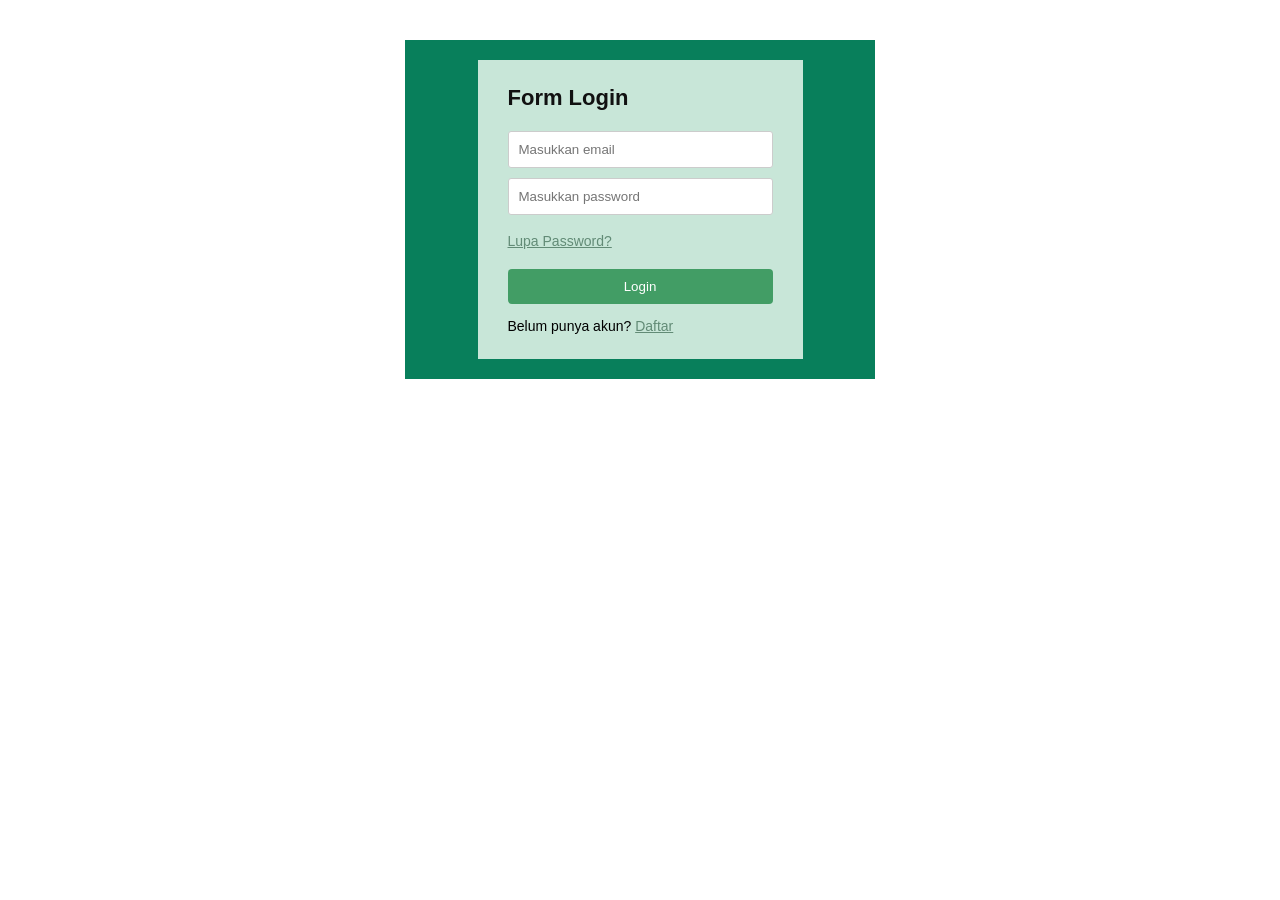
<file: Index.html>
<!DOCTYPE html>
<html lang="id">
<head>
    <meta charset="UTF-8">
    <meta name="viewport" content="width=device-width, initial-scale=1.0">
    <title>Form Login</title>
    <link rel="stylesheet" href="login.css">
</head>
<body>

    <div class="container">
        <div class="form-box">

            <h2>Form Login</h2>

            <form onsubmit="return login(event)">
                <input type="email"
                       placeholder="Masukkan email"
                       required>

                <input type="password"
                       placeholder="Masukkan password"
                       required>

                <a href="#" class="forgot">Lupa Password?</a>

                <button type="submit">Login</button>
            </form>

            <p>Belum punya akun? <a href="Indexx.html">Daftar</a></p>

        </div>
    </div>

    <script>
        function login(event) {
            event.preventDefault();
            alert("Form login berhasil diisi!");
            return false;
        }
    </script>

</body>
                  </html>
</file>
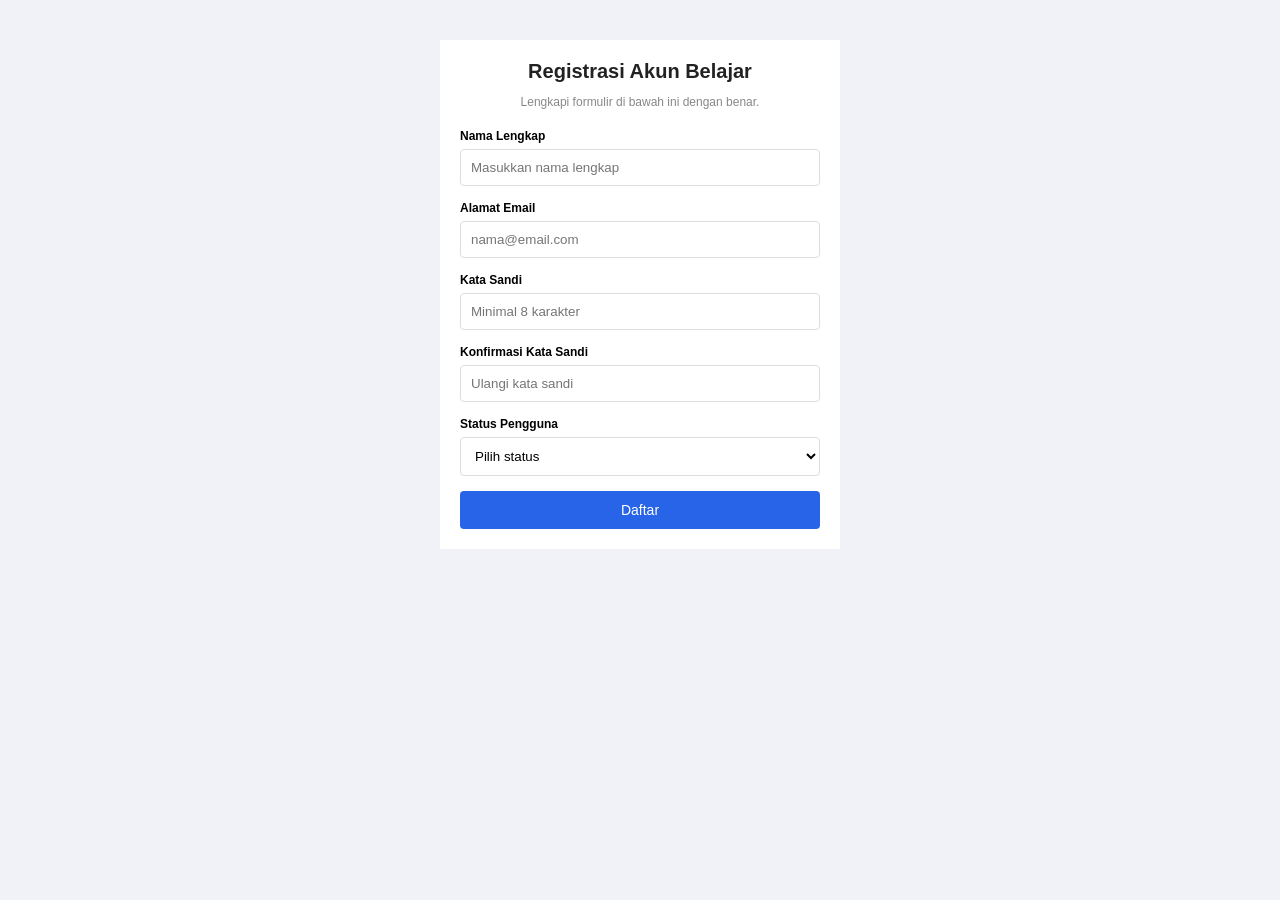
<file: index.html>
<!DOCTYPE html>
<html lang="id">
<head>
    <meta charset="UTF-8">
    <meta name="viewport" content="width=device-width, initial-scale=1.0">
    <title>Registrasi Akun Belajar</title>

    <!-- Menghubungkan file CSS -->
    <link rel="stylesheet" href="style.css">
</head>
<body>

    <div class="container">

        <h2>Registrasi Akun Belajar</h2>

        <p class="deskripsi">
            Lengkapi formulir di bawah ini dengan benar.
        </p>

        <form onsubmit="return validasiForm()">

            <label for="nama">Nama Lengkap</label>
            <input type="text" id="nama" name="nama"
                   placeholder="Masukkan nama lengkap" required>

            <label for="email">Alamat Email</label>
            <input type="email" id="email" name="email"
                   placeholder="nama@email.com" required>

            <label for="password">Kata Sandi</label>
            <input type="password" id="password" name="password"
                   placeholder="Minimal 8 karakter"
                   minlength="8" required>

            <label for="konfirmasi">Konfirmasi Kata Sandi</label>
            <input type="password" id="konfirmasi"
                   name="konfirmasi"
                   placeholder="Ulangi kata sandi"
                   minlength="8" required>

            <label for="status">Status Pengguna</label>
            <select id="status" name="status" required>
                <option value="">Pilih status</option>
                <option value="Siswa">Siswa</option>
                <option value="Guru">Guru</option>
                <option value="Umum">Umum</option>
            </select>

            <button type="submit">Daftar</button>

        </form>

    </div>

    <script>
        function validasiForm() {
            let password =
                document.getElementById("password").value;

            let konfirmasi =
                document.getElementById("konfirmasi").value;

            if (password !== konfirmasi) {
                alert("Kata sandi tidak sama!");
                return false;
            }

            alert("Formulir berhasil diisi!");
            return false;
        }
    </script>

</body>
</html>
</file>
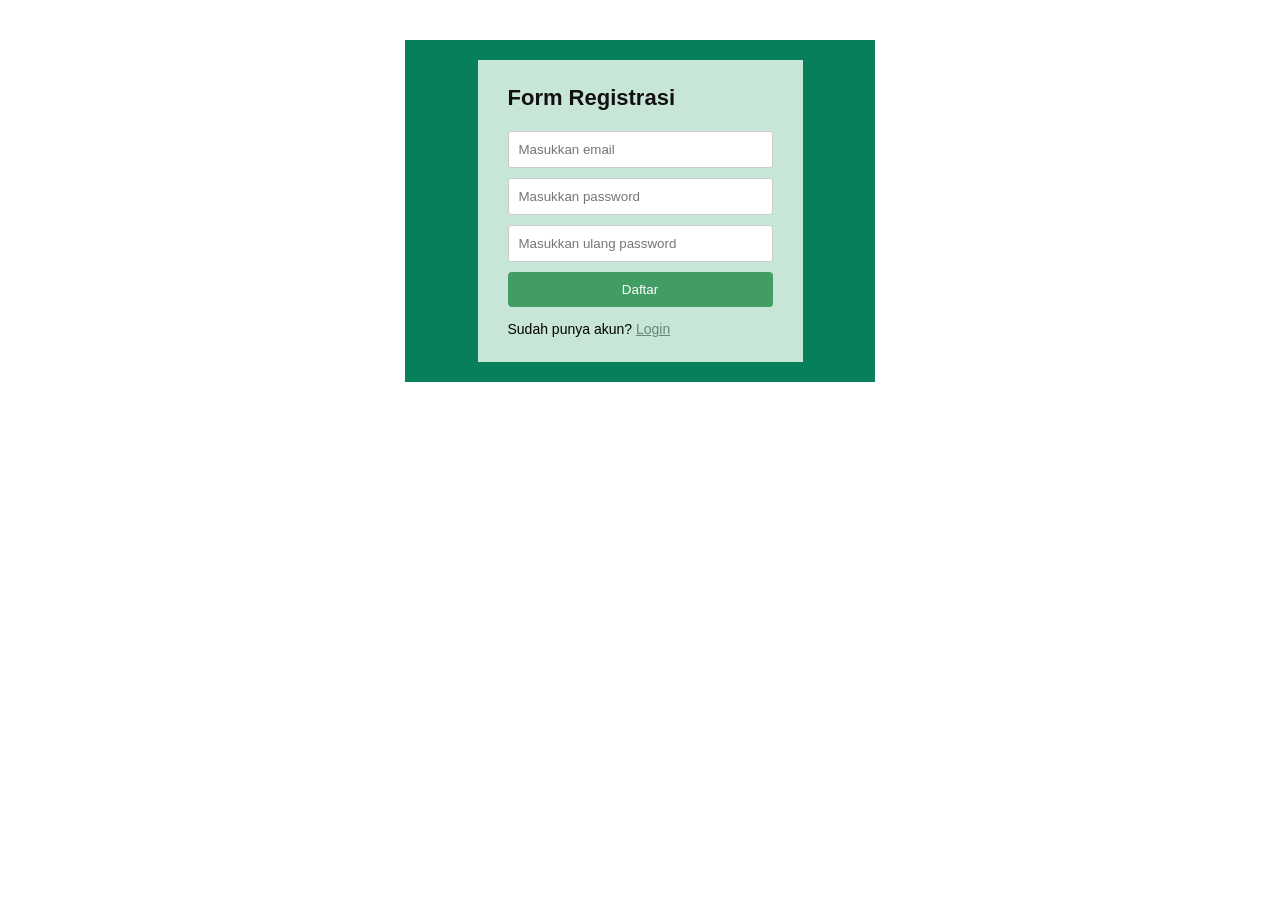
<file: Indexx.html>
<!DOCTYPE html>
<html lang="id">
<head>
    <meta charset="UTF-8">
    <meta name="viewport" content="width=device-width, initial-scale=1.0">
    <title>Form Registrasi</title>
    <link rel="stylesheet" href="registrasii.css">
</head>
<body>

    <div class="container">
        <div class="form-box">

            <h2>Form Registrasi</h2>

            <form onsubmit="return daftar(event)">
                <input type="email"
                       placeholder="Masukkan email"
                       required>

                <input type="password"
                       id="password"
                       placeholder="Masukkan password"
                       required>

                <input type="password"
                       id="konfirmasi"
                       placeholder="Masukkan ulang password"
                       required>

                <button type="submit">Daftar</button>
            </form>

            <p>Sudah punya akun? <a href="Index.html">Login</a></p>

        </div>
    </div>

    <script>
        function daftar(event) {
            event.preventDefault();

            let password =
                document.getElementById("password").value;

            let konfirmasi =
                document.getElementById("konfirmasi").value;

            if (password !== konfirmasi) {
                alert("Password tidak sama!");
                return false;
            }

            alert("Form registrasi berhasil diisi!");
            return false;
        }
    </script>

</body>
  </html>
</file>
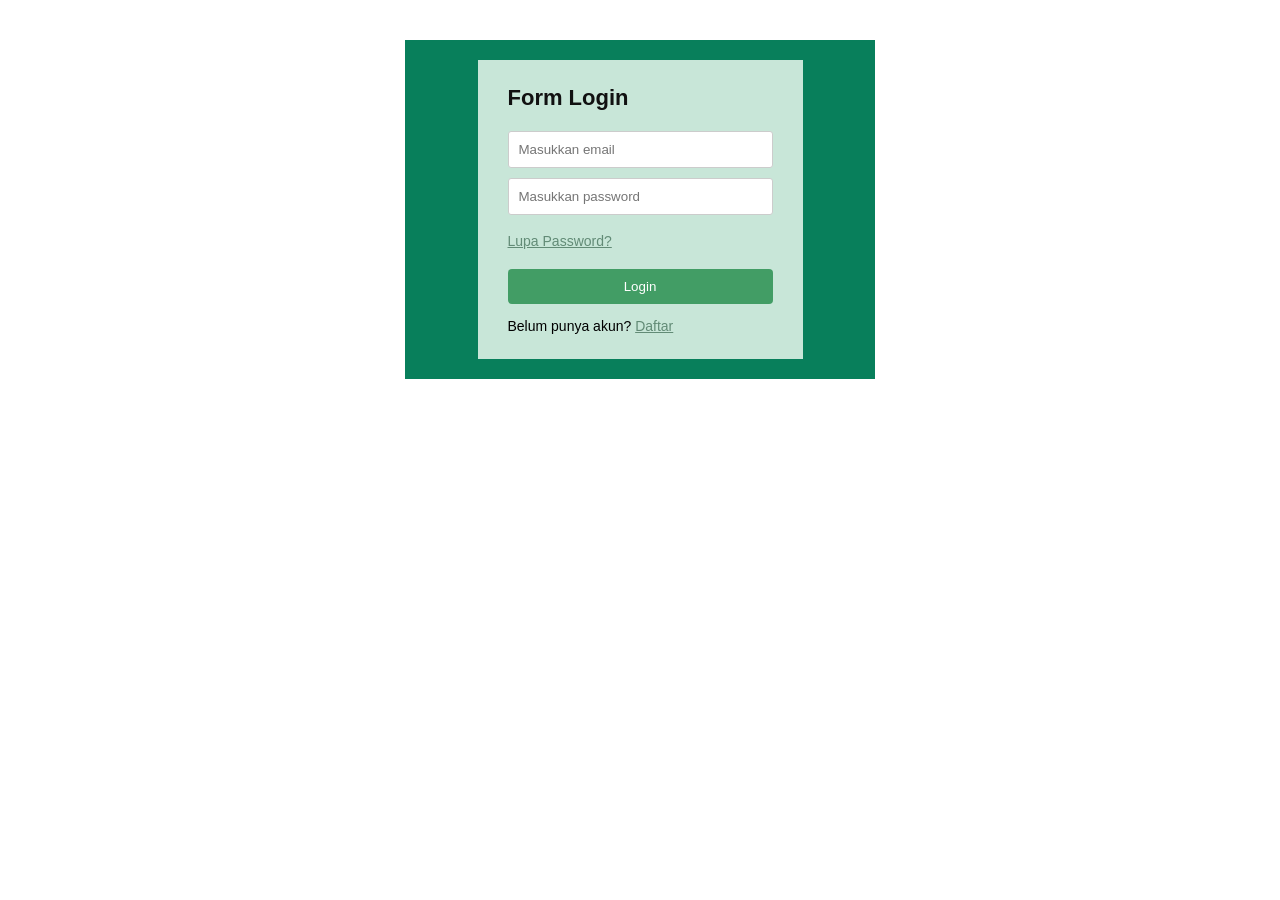
<file: login.html>
<!DOCTYPE html>
<html lang="id">
<head>
    <meta charset="UTF-8">
    <meta name="viewport" content="width=device-width, initial-scale=1.0">
    <title>Form Login</title>
    <link rel="stylesheet" href="login.css">
</head>
<body>

    <div class="container">
        <div class="form-box">

            <h2>Form Login</h2>

            <form onsubmit="return login(event)">
                <input type="email"
                       placeholder="Masukkan email"
                       required>

                <input type="password"
                       placeholder="Masukkan password"
                       required>

                <a href="#" class="forgot">Lupa Password?</a>

                <button type="submit">Login</button>
            </form>

            <p>Belum punya akun? <a href="registrasi.html">Daftar</a></p>

        </div>
    </div>

    <script>
        function login(event) {
            event.preventDefault();
            alert("Form login berhasil diisi!");
            return false;
        }
    </script>

</body>
                  </html>
</file>
<file: login.css>
body {
    font-family: Arial, sans-serif;
    background-color: #ffffff;
    margin: 0;
    padding: 20px;
}

.container {
    width: 100%;
    max-width: 470px;
    margin: 20px auto;
    padding: 20px;
    background-color: #087f5b;
    box-sizing: border-box;
}

.form-box {
    width: 100%;
    max-width: 325px;
    margin: 0 auto;
    padding: 25px 30px;
    background-color: #c8e6d8;
    box-sizing: border-box;
}

h2 {
    font-size: 22px;
    color: #111111;
    margin-top: 0;
    margin-bottom: 20px;
}

input {
    width: 100%;
    padding: 10px;
    margin-bottom: 10px;
    border: 1px solid #cccccc;
    border-radius: 3px;
    box-sizing: border-box;
}

.forgot {
    display: block;
    color: #628b76;
    font-size: 14px;
    margin: 8px 0 20px;
}

button {
    width: 100%;
    padding: 10px;
    background-color: #429d65;
    color: white;
    border: none;
    border-radius: 4px;
    cursor: pointer;
}

button:hover {
    background-color: #328653;
}

p {
    font-size: 14px;
    margin-bottom: 0;
}

a {
    color: #628b76;
  }
</file>
<file: style.css>
/* Mengatur tampilan halaman */
body {
    font-family: Arial, sans-serif;
    background-color: #f0f2f8;
    margin: 0;
    padding: 20px;
}

/* Kotak formulir */
.container {
    width: 100%;
    max-width: 400px;
    margin: 20px auto;
    padding: 20px;
    background-color: #ffffff;
    box-sizing: border-box;
}

/* Judul formulir */
h2 {
    text-align: center;
    font-size: 20px;
    color: #222222;
    margin-top: 0;
    margin-bottom: 8px;
}

/* Teks penjelasan */
.deskripsi {
    text-align: center;
    font-size: 12px;
    color: #888888;
    margin-bottom: 20px;
}

/* Label formulir */
label {
    display: block;
    font-size: 12px;
    font-weight: bold;
    margin-bottom: 6px;
}

/* Kolom input dan pilihan */
input,
select {
    width: 100%;
    padding: 10px;
    margin-bottom: 15px;
    border: 1px solid #dddddd;
    border-radius: 4px;
    box-sizing: border-box;
    background-color: #ffffff;
}

/* Tombol daftar */
button {
    width: 100%;
    padding: 11px;
    background-color: #2864e8;
    color: white;
    border: none;
    border-radius: 4px;
    cursor: pointer;
    font-size: 14px;
}

/* Efek saat tombol disentuh */
button:hover {
    background-color: #174fc7;
}
</file>
<file: registrasii.css>
body {
    font-family: Arial, sans-serif;
    background-color: #ffffff;
    margin: 0;
    padding: 20px;
}

.container {
    width: 100%;
    max-width: 470px;
    margin: 20px auto;
    padding: 20px;
    background-color: #087f5b;
    box-sizing: border-box;
}

.form-box {
    width: 100%;
    max-width: 325px;
    margin: 0 auto;
    padding: 25px 30px;
    background-color: #c8e6d8;
    box-sizing: border-box;
}

h2 {
    font-size: 22px;
    color: #111111;
    margin-top: 0;
    margin-bottom: 20px;
}

input {
    width: 100%;
    padding: 10px;
    margin-bottom: 10px;
    border: 1px solid #cccccc;
    border-radius: 3px;
    box-sizing: border-box;
}

button {
    width: 100%;
    padding: 10px;
    background-color: #429d65;
    color: white;
    border: none;
    border-radius: 4px;
    cursor: pointer;
}

button:hover {
    background-color: #328653;
}

p {
    font-size: 14px;
    margin-bottom: 0;
}

a {
    color: #628b76;
}
</file>
